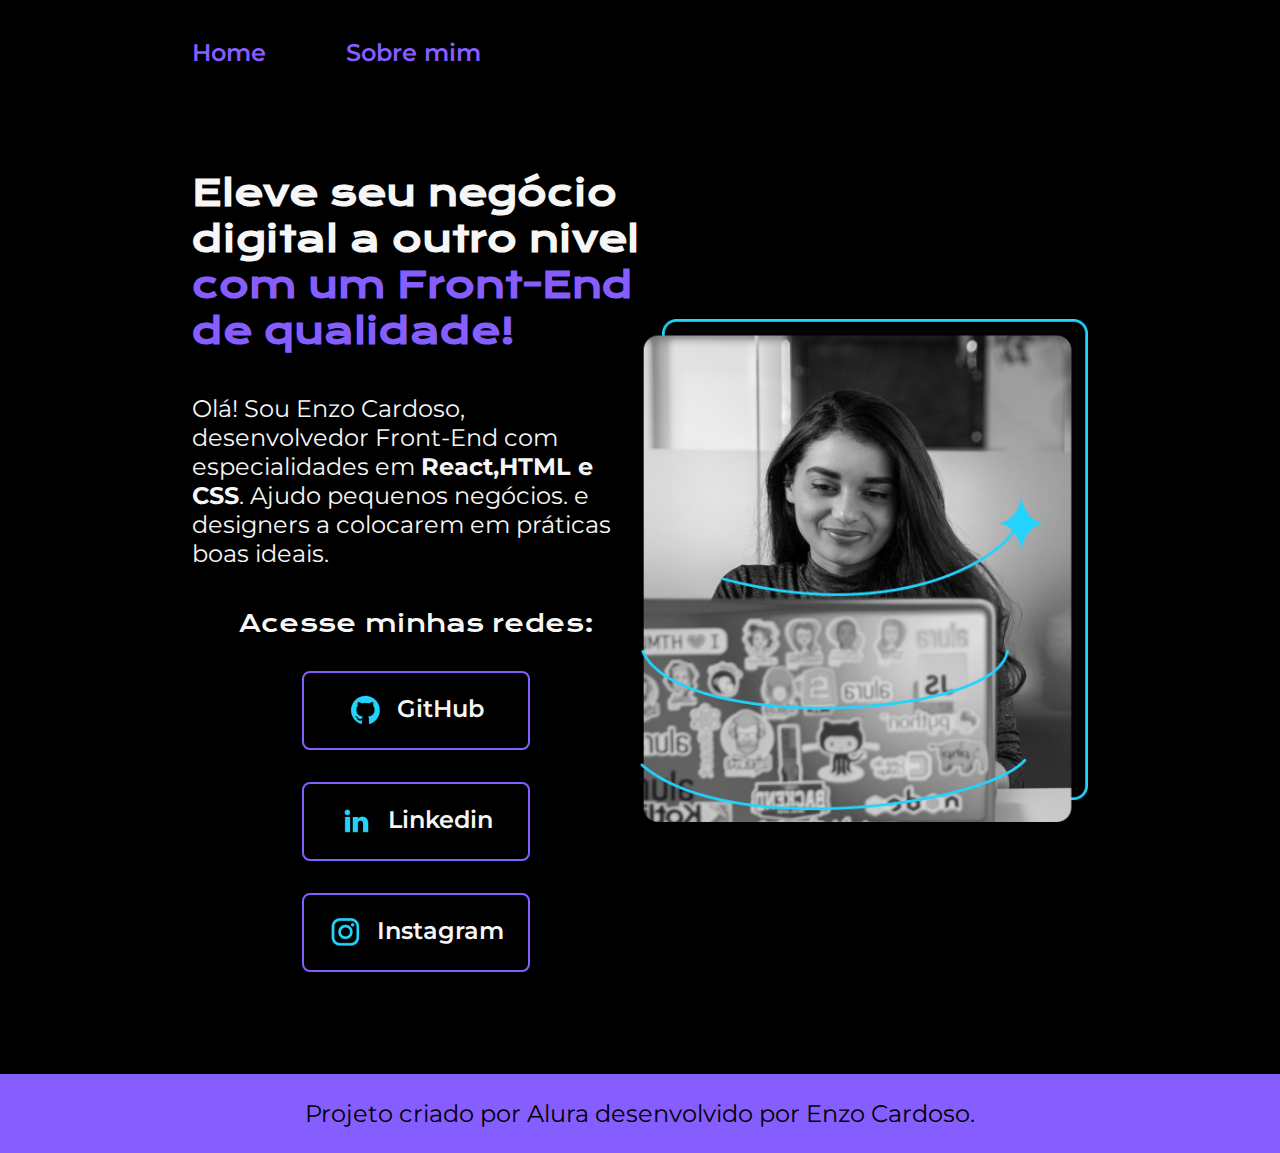
<file: FIGMA-2/index.html>
<!DOCTYPE html>
<html lang="pt-br">
<head>
    <meta charset="UTF-8">
    <meta name="viewport" content="width=device-width, initial-scale=1.0">
    <title>Tela Figma</title>
    <link rel="stylesheet" href="styles/style.css">
</head>
<body>
    <header class="container-cabecalho">
        <nav class="container-menu">
            <a class="container-link_cabecalho" href="index.html">Home</a>
            <a class="container-link_cabecalho" href="about.html">Sobre mim</a>
        </nav>

    </header> 
    <main class="container">
        <section class="container_conteudo">
          <h1 class="container_titulo">Eleve seu negócio digital a outro nivel <strong class="destaque_foco">com um Front-End de qualidade!</strong></h1>
          <p class ="container_paragrafo">Olá! Sou Enzo Cardoso, desenvolvedor Front-End com especialidades em <strong class="destaque-foco">React,HTML e CSS</strong>. Ajudo pequenos negócios.
            e designers a colocarem em práticas boas ideais.
          </p>
            <div class="container_link_direcionamento">
                <h2 class="container_subtitulo">Acesse minhas redes:</h2>
                <a class="container_style_button" href="https://github.com/MODEvery"><img src="assets/github.png">GitHub</a>
                <a class ="container_style_button" href="https://www.linkedin.com/in/enzocgaleno/"><img src="assets/linkedin.png">Linkedin</a>
                <a class ="container_style_button" href="https://www.instagram.com/enzows3/"><img src="assets/instagram.png">Instagram</a>
           </div>
        </section>
        <img class="response_image" src="assets/Imagem.png" alt="Foto Joana Santos digitando em seu notbook">
    </main>
    <footer>
        <p class="nome_rodape">Projeto criado por Alura desenvolvido por Enzo Cardoso.</p>
    </footer>
    
</body>
</html>
</file>
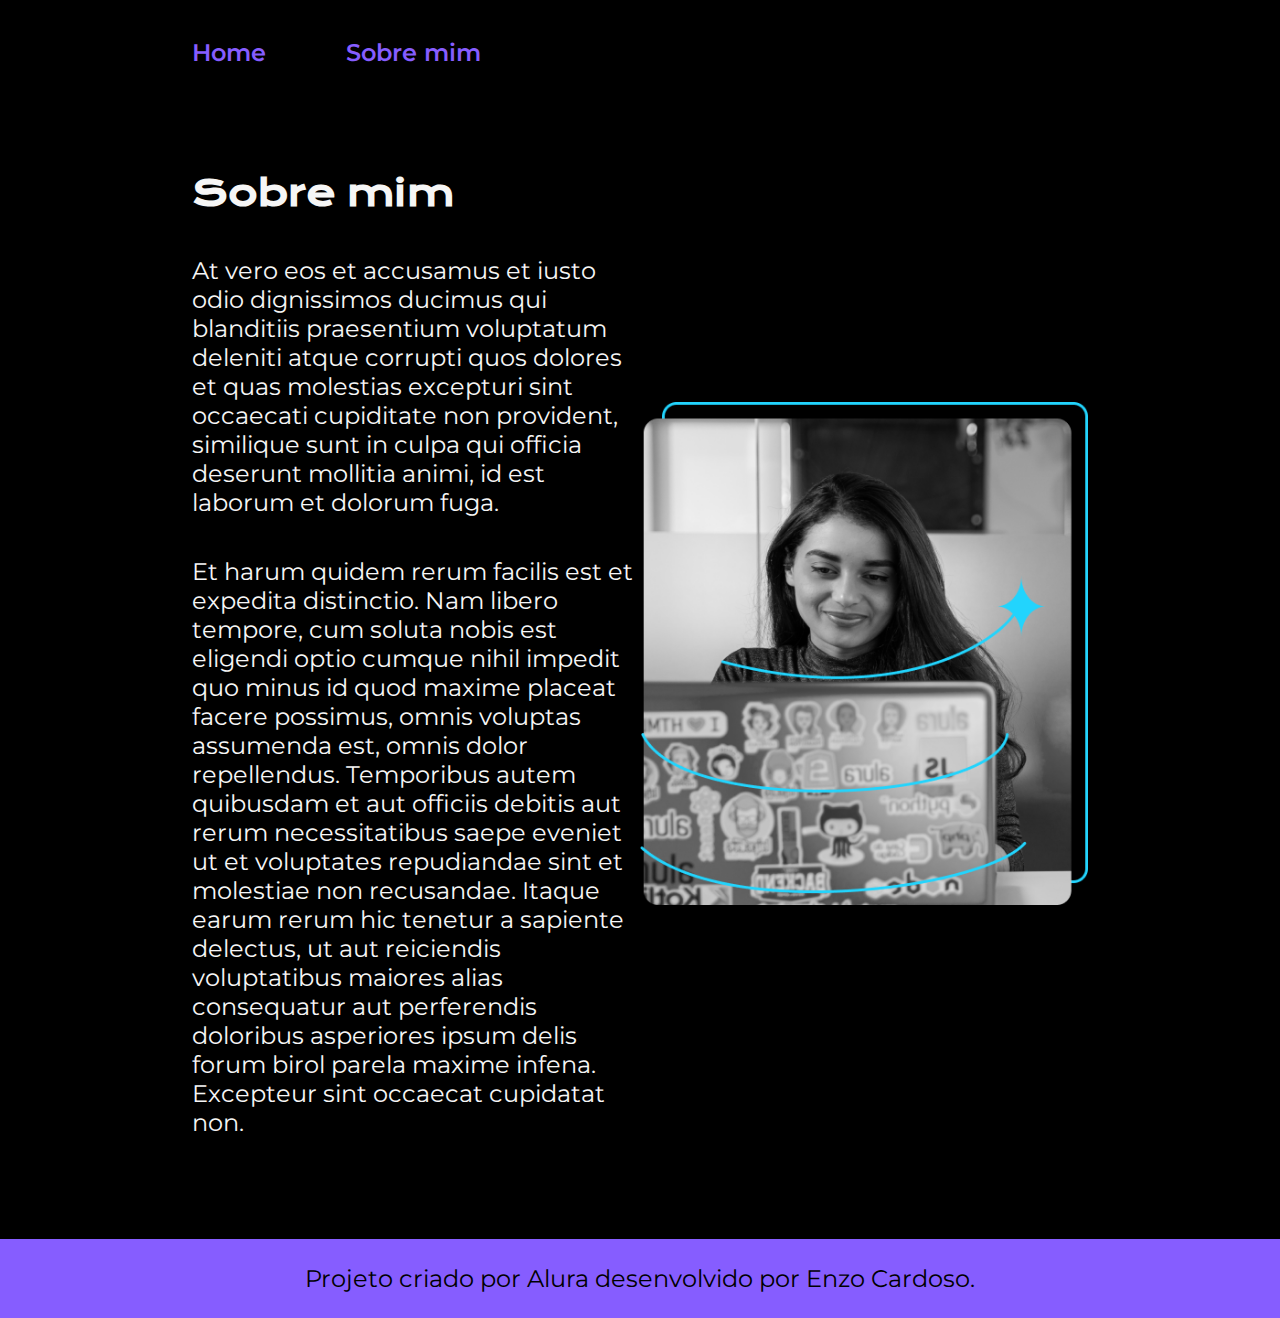
<file: FIGMA-2/about.html>
<!DOCTYPE html>
<html lang="pt-br">

<head>
    <meta charset="UTF-8">
    <meta name="viewport" content="width=device-width, initial-scale=1.0">
    <title>Sobre mim</title>
    <link rel="stylesheet" href="styles/style.css">
</head>

<body>
    <header class="container-cabecalho">
        <nav class="container-menu">
            <a class="container-link_cabecalho" href="index.html">Home</a>
            <a class="container-link_cabecalho" href="about.html">Sobre mim</a>
        </nav>
    </header>
    <main class="container">
        <section class="container_conteudo">
            <h1 class="container_titulo">Sobre mim</h1>
            <p class ="container_paragrafo">At vero eos et accusamus et iusto odio dignissimos ducimus qui blanditiis praesentium voluptatum deleniti
                atque corrupti quos dolores et quas molestias
                excepturi sint occaecati cupiditate non provident, similique sunt in culpa qui officia deserunt mollitia
                animi, id est laborum et dolorum fuga.
            </p>
            <p class ="container_paragrafo">Et harum quidem rerum facilis est et expedita distinctio. Nam libero tempore, cum soluta nobis est
                eligendi optio cumque nihil impedit quo minus id quod maxime placeat facere possimus,
                omnis voluptas assumenda est, omnis dolor repellendus. Temporibus autem quibusdam et aut officiis
                debitis aut rerum necessitatibus saepe eveniet ut et voluptates repudiandae sint et
                molestiae non recusandae. Itaque earum rerum hic tenetur a sapiente delectus, ut aut reiciendis
                voluptatibus maiores alias consequatur aut perferendis
                doloribus asperiores ipsum delis forum birol parela maxime infena. Excepteur sint occaecat cupidatat
                non.
            </p>
        </section>
        <img class="response_image" src="assets/Imagem.png">
    </main>
    <footer>
        <p class="nome_rodape">Projeto criado por Alura desenvolvido por Enzo Cardoso.</p>
    </footer>

</body>

</html>
</file>
<file: FIGMA-2/styles/style.css>
@import url('https://fonts.googleapis.com/css2?family=Krona+One&family=Montserrat:wght@400;600&display=swap');

*{
    margin: 0;
    padding: 0;
}

/*Responsive
1- font-size px para rem 16px igual 1 rem
2- width de px para porcentagem
*/

:root{
    --cor-primaria:#000000;
    --cor-secundaria:#F6F6F6;
    --cor-terciaria:#865DFF;
    --cor-houver:#272727;

    --font-primaria: 'Krona One', sans-serif;
    --font-secundaria: 'Montserrat', sans-serif;

    --font-peso-g: 600;
    --font-peso-m: 400;

}

body {
    /* height: 100vh; */
    box-sizing: border-box;
    background-color: var(--cor-primaria);
    color: var(--cor-secundaria);
}

.container-menu{
    display: flex;
    gap:80px;
}

.container-cabecalho{
    padding: 3% 0% 0% 15%;
}

.container-link_cabecalho{
    text-decoration: none;
    font-family: var(--font-secundaria);
    color: var(--cor-terciaria);
    font-size: 1.5rem;
    font-weight: var(--font-peso-g)
}

.destaque_foco{
    color:var(--cor-terciaria);
}

.container{
    padding: 8% 15%;
    display: flex;    
    align-items: center;
    justify-content: space-between;
}

.container_conteudo{
    width: 50%;  
    display: flex;
    flex-direction: column;
    gap: 40px;
}

.container_titulo{
    font-size: 2.25rem;
    font-family: var(--font-primaria);
}

.container_paragrafo{
    font-size: 1.5rem;
    font-family: var(--font-secundaria);
}

.container_link_direcionamento{
    display: flex;
    flex-direction: column;
    justify-content: space-between;
    align-items: center;
    gap: 32px;
}

.container_subtitulo{
    font-family: var(--font-primaria);
    font-size: 1.5rem;
    font-weight: var(--font-peso-m);
}

.container_style_button{
    display: flex;
    justify-content: center;
    gap: 15px;
    text-decoration: none;
    border: 2px solid var(--cor-terciaria);
    width: 50%;
    text-align: center;
    border-radius: 8px;
    font-size: 24px;
    font-weight: var(--font-peso-g);
    padding: 21.5px 0;
    color:var(--cor-secundaria);
    font-family: var(--font-secundaria);

}

.container_style_button:hover{
    background-color: var(--cor-houver);
}

.response_image{
    width: 50%;
}

.nome_rodape{
    padding: 25px;
    font-size: 1.5rem;
    font-weight: var(--font-peso-m);
    background-color: var(--cor-terciaria);
    font-family: var(--font-secundaria);
    color: var(--cor-primaria);
    text-align: center;
}
</file>
